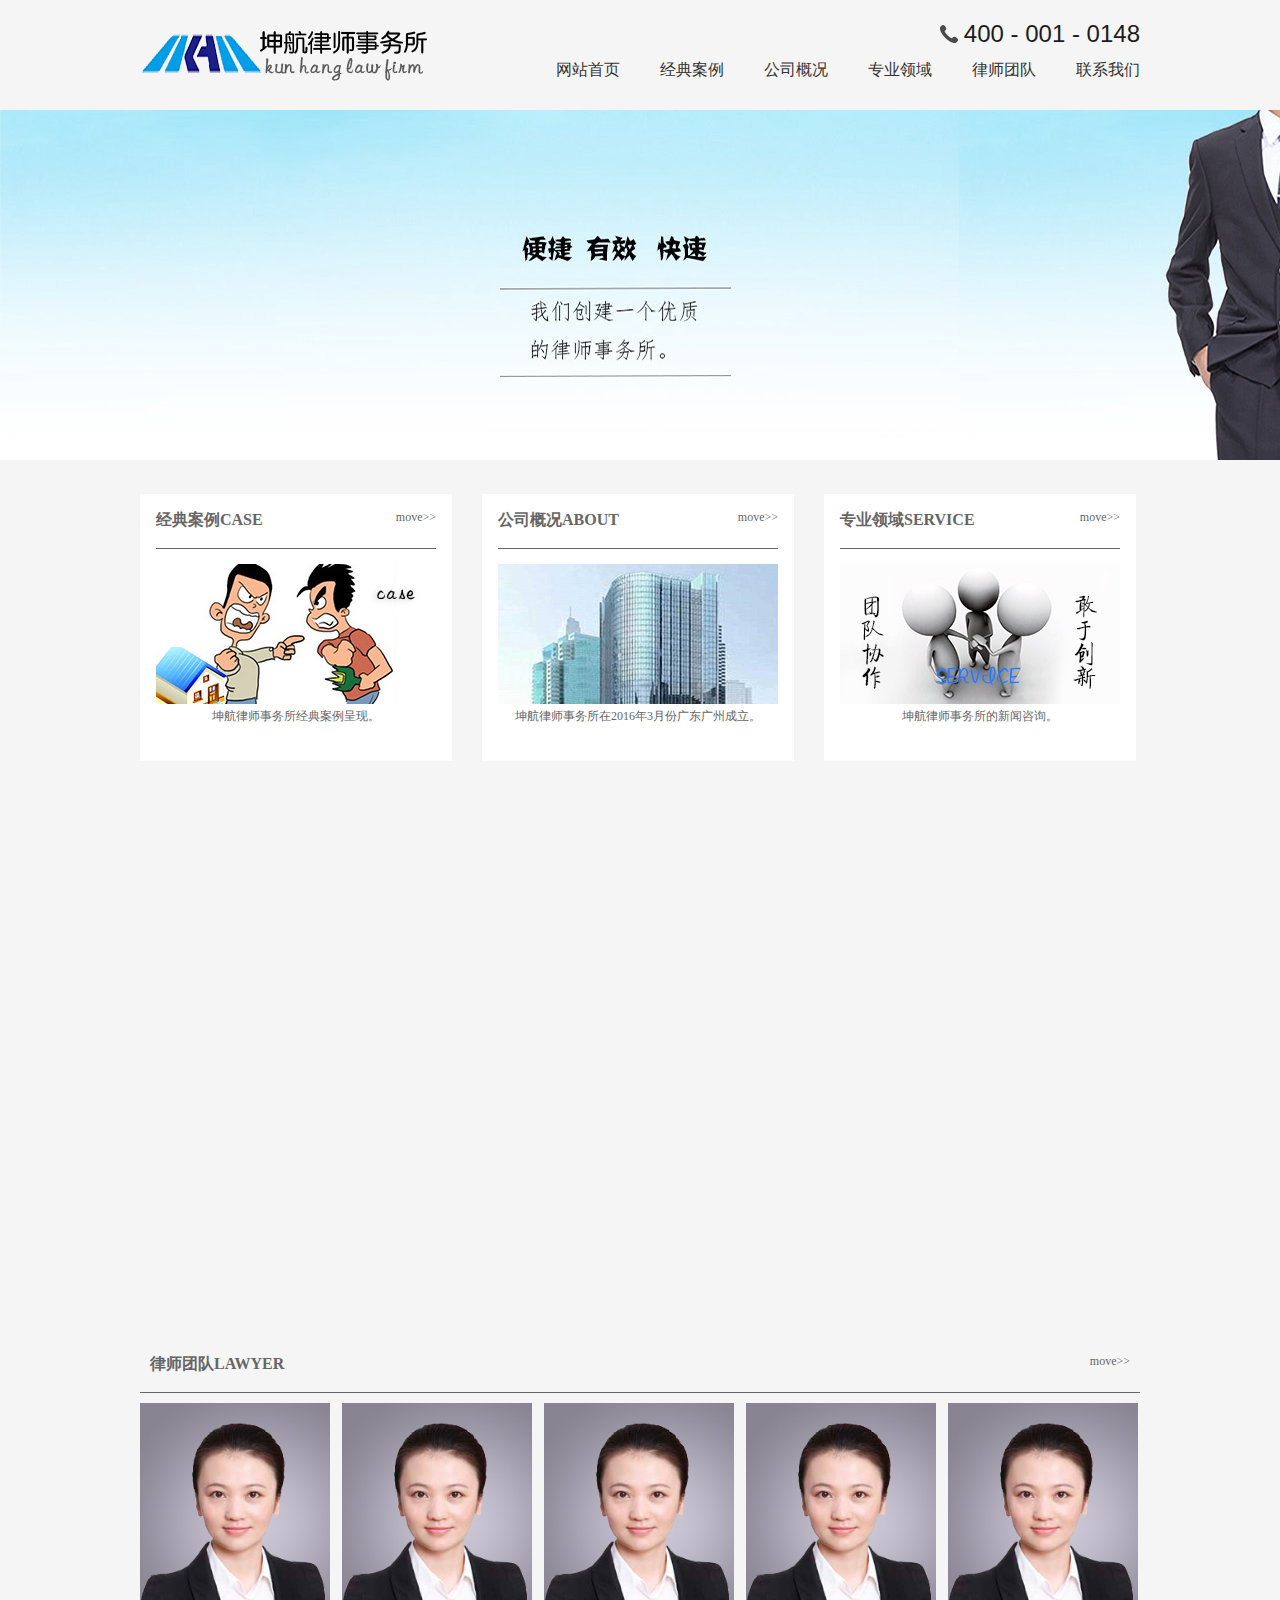
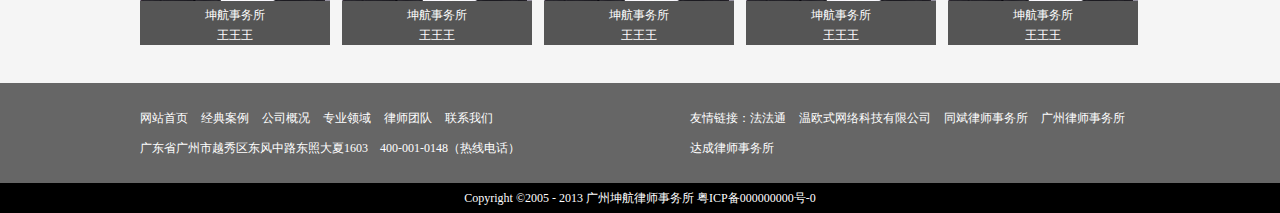
<file: index.html>
<!DOCTYPE html>
<html lang="en">
<head>
    <meta charset="UTF-8">
    <meta http-equiv="X-UA-Compatible" content="IE=edge">
    <meta name="viewport" content="width=device-width, initial-scale=1 , user-scalable=no">
    <meta name="keywords" content="律师事务所,广州律师事务所,法律咨询,委托,法律顾问,最好律师事务所之一,法律知识,法律,满意度高">
    <meta name="description" content="坤航律师事务所-实力的律所,律师事务所,广州律师事务所,法律咨询,委托,法律顾问,最好律师事务所之一,法律知识,法律,满意度高b">
    <link rel="shortcut icon" href="img/fav.ico" type="image/x-icon">
    <title>坤航律师事务所</title>
    <link rel="stylesheet" type="text/css" href="css/style.css">
</head>
<body>
<header class="header" id="header"></header>
<div class="banner">
    <ul>
        <li><img src="img/bg01.jpg" alt> </li>
    </ul>
</div>
<section class="content">
    <div class="case">
        <div class="c-top">
            <h3>经典案例CASE</h3>
            <span class="mores" onclick="window.location.href='case.html';">move>></span>
        </div>
        <div class="c-bottom" onclick="window.location.href='case.html';">
            <br>
            <img src="img/k03.jpg" width="100%">
            <p style="text-align: center;">坤航律师事务所经典案例呈现。</p>
            <!--<ul>
                <li>
                    <p>工地上受伤，下半身基本瘫痪.申请赔付</p>
                    <span>2016-5-12</span>
                </li>
                <li>
                    <p>工地上受伤，下半身基本瘫痪.申请赔付</p>
                    <span>2016-5-12</span>
                </li>
                <li>
                    <p>工地上受伤，下半身基本瘫痪.申请赔付</p>
                    <span>2016-5-12</span>
                </li>
                <li>
                    <p>工地上受伤，下半身基本瘫痪.申请赔付</p>
                    <span>2016-5-12</span>
                </li>
            </ul>-->
        </div>
    </div>
    <div class="about">
        <div class="c-top">
            <h3>公司概况ABOUT</h3>
            <span class="mores" onclick="window.location.href='about.html';">move>></span>
        </div>
        <div class="c-bottom" onclick="window.location.href='about.html';">
            <br>
           <img src="img/k02.jpg" width="100%">
            <p style="text-align: center;">坤航律师事务所在2016年3月份广东广州成立。</p>
        </div>
    </div>
    <div class="news">
        <div class="c-top">
            <h3>专业领域SERVICE</h3>
            <span class="mores">move>></span>
        </div>
        <div class="c-bottom">
            <br>
            <img src="img/k04.jpg" width="100%">
            <p style="text-align: center;">坤航律师事务所的新闻咨询。</p>
            <!--<ul>
                <li>
                    <p>工地上受伤，下半身基本瘫痪.申请赔付</p>
                    <span>2016-5-12</span>
                </li>
                <li>
                    <p>工地上受伤，下半身基本瘫痪.申请赔付</p>
                    <span>2016-5-12</span>
                </li>
                <li>
                    <p>工地上受伤，下半身基本瘫痪.申请赔付</p>
                    <span>2016-5-12</span>
                </li>
                <li>
                    <p>工地上受伤，下半身基本瘫痪.申请赔付</p>
                    <span>2016-5-12</span>
                </li>
            </ul>-->
        </div>
    </div>
</section>
<div class="map">
    <p style="text-align: center; margin-bottom: 5px; margin-top: 5px;">
        <iframe src="http://ueditor.baidu.com/ueditor/dialogs/map/show.html#center=113.282868,23.138212&zoom=18&width=1000&height=500&markers=113.282814,23.137821&markerStyles=l,A" frameborder="0" width="1000" height="500"></iframe>
    </p>
</div>
<div class="team">
    <div class="c-top">
        <h3>律师团队LAWYER</h3>
        <span class="mores">move>></span>
    </div>
    <div class="c-b">
        <ul>
            <li class="firli">
                <img src="img/phone02.jpg" width="190" alt>
                <p>坤航事务所<br>王王王</p>
            </li>
            <li>
                <img src="img/phone02.jpg"  width="190" alt>
                <p>坤航事务所<br>王王王</p>
            </li>
            <li>
                <img src="img/phone02.jpg"  width="190" alt>
                <p>坤航事务所<br>王王王</p>
            </li>
            <li>
                <img src="img/phone02.jpg"  width="190" alt>
                <p>坤航事务所<br>王王王</p>
            </li>
            <li>
                <img src="img/phone02.jpg"  width="190" alt>
                <p>坤航事务所<br>王王王</p>
            </li>
        </ul>
    </div>
</div>
<footer class="footer" id="footer"></footer>
</body>
<script type="text/javascript" src="js/try.js"></script>
</html>
</file>
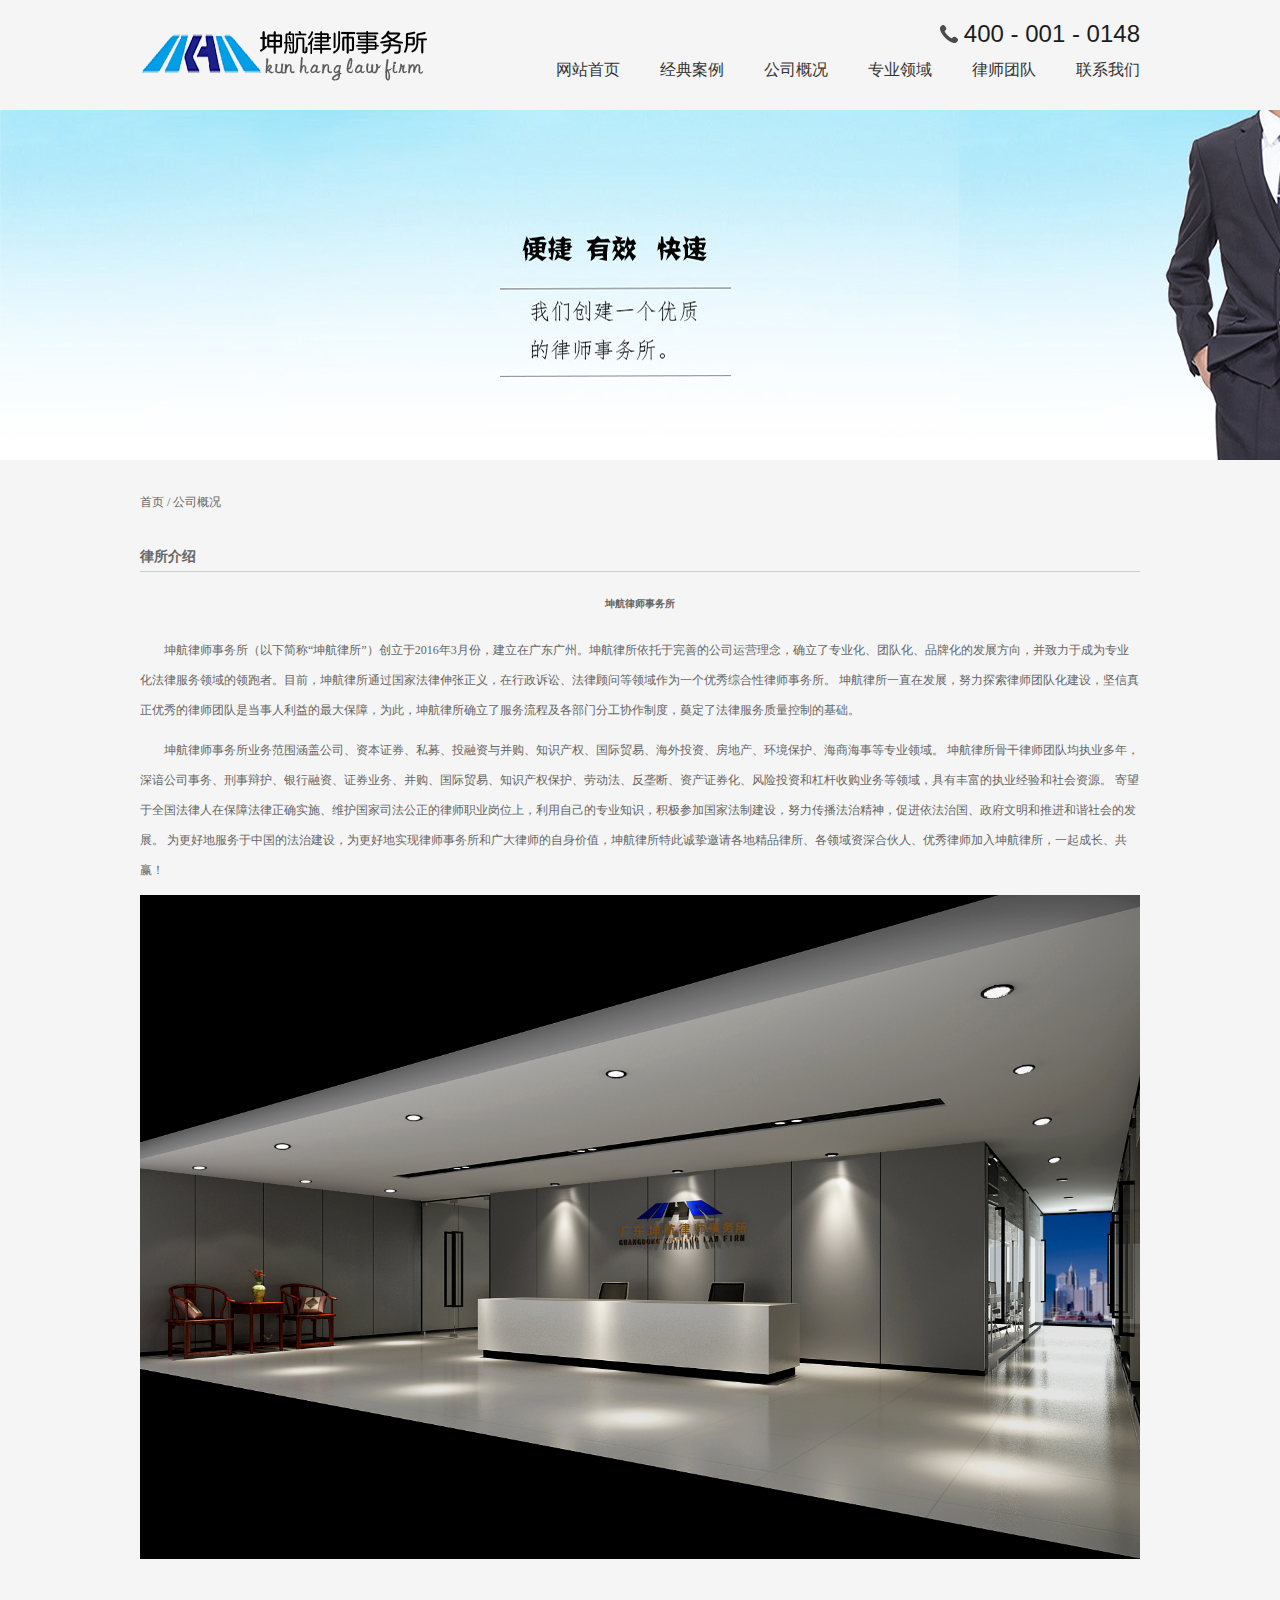
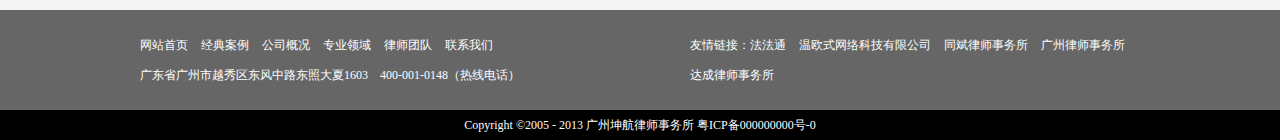
<file: about.html>
<!DOCTYPE html>
        <html lang="en">
        <head>
            <meta charset="UTF-8">
            <title>坤航律师事务所-公司概况</title>
            <link rel="shortcut icon" href="img/fav.ico" type="image/x-icon">
            <link rel="stylesheet" type="text/css" href="css/style.css">
        </head>
<body>
<header class="header" id="header"></header>
<div class="banner">
    <ul>
        <li><img src="img/bg01.jpg" alt> </li>
    </ul>
</div>
<!--con-->
<div class="content2">
    <div class="content2-">
        <a href="index.html">首页</a> / <span>公司概况</span>
    </div>
    <div class="content2-d">
        <h3>律所介绍</h3>
        <h5 style="text-align: center;">坤航律师事务所</h5>
        <p style="text-indent:2em;">坤航律师事务所（以下简称“坤航律所”）创立于2016年3月份，建立在广东广州。坤航律所依托于完善的公司运营理念，确立了专业化、团队化、品牌化的发展方向，并致力于成为专业化法律服务领域的领跑者。目前，坤航律所通过国家法律伸张正义，在行政诉讼、法律顾问等领域作为一个优秀综合性律师事务所。
            坤航律所一直在发展，努力探索律师团队化建设，坚信真正优秀的律师团队是当事人利益的最大保障，为此，坤航律所确立了服务流程及各部门分工协作制度，奠定了法律服务质量控制的基础。</p>
        <p style="text-indent: 2em;">坤航律师事务所业务范围涵盖公司、资本证券、私募、投融资与并购、知识产权、国际贸易、海外投资、房地产、环境保护、海商海事等专业领域。 坤航律所骨干律师团队均执业多年，深谙公司事务、刑事辩护、银行融资、证券业务、并购、国际贸易、知识产权保护、劳动法、反垄断、资产证券化、风险投资和杠杆收购业务等领域，具有丰富的执业经验和社会资源。
            寄望于全国法律人在保障法律正确实施、维护国家司法公正的律师职业岗位上，利用自己的专业知识，积极参加国家法制建设，努力传播法治精神，促进依法治国、政府文明和推进和谐社会的发展。 为更好地服务于中国的法治建设，为更好地实现律师事务所和广大律师的自身价值，坤航律所特此诚挚邀请各地精品律所、各领域资深合伙人、优秀律师加入坤航律所，一起成长、共赢！</p>
        <p><img src="img/lvsuo.jpg" width="100%"> </p>
    </div>
</div>
<!--con-->
<!--footer-->
<footer class="footer" id="footer"></footer>
</body>
<script type="text/javascript" src="js/try.js"></script>
</html></title>
</head>
</body>
</html>
</file>
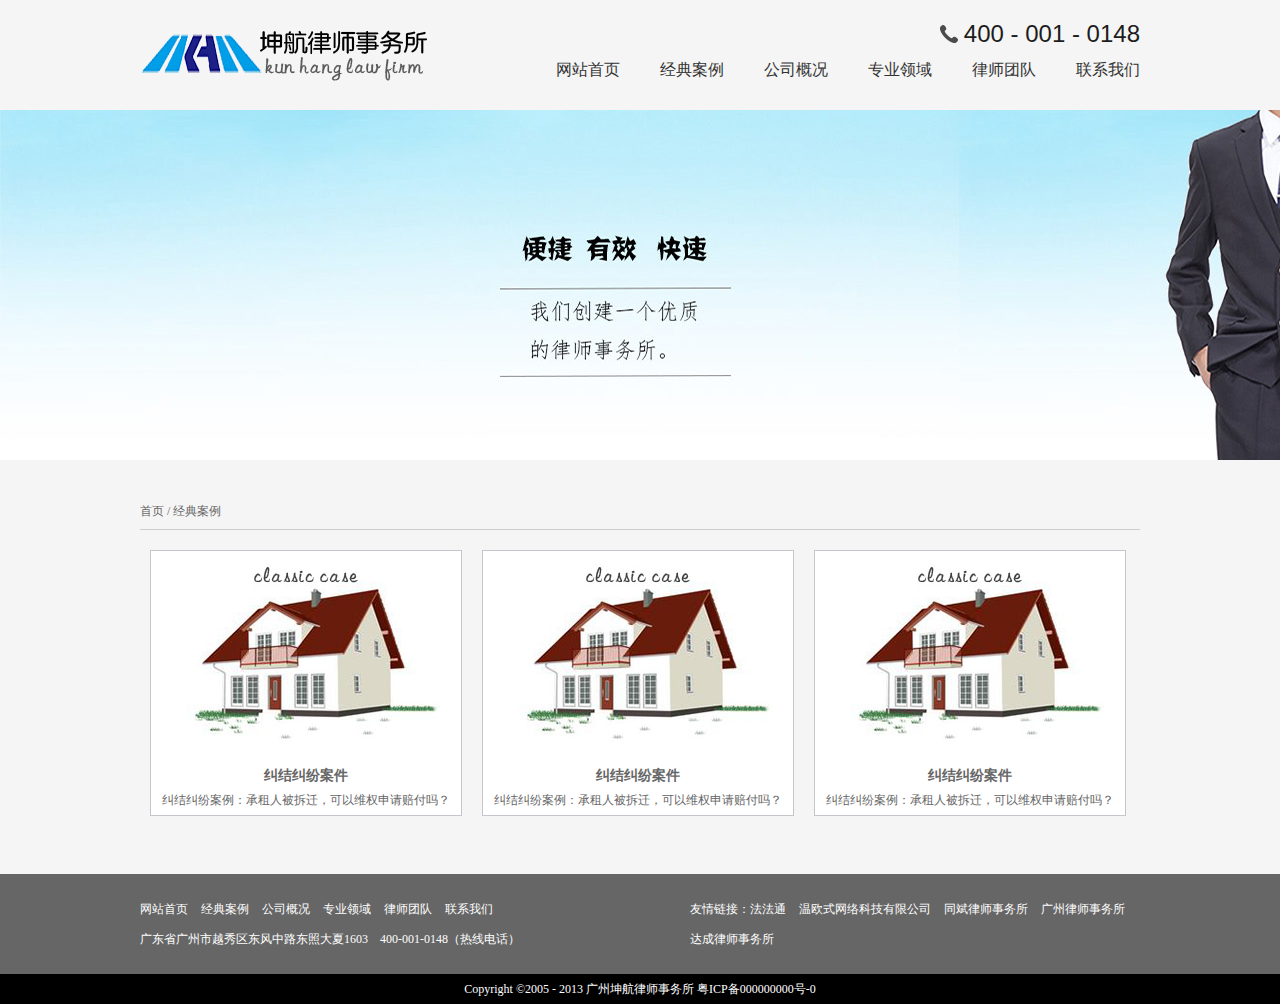
<file: case.html>
<!DOCTYPE html>
<html lang="en">
<head>
    <meta charset="UTF-8">
    <title>坤航律师事务所-经典案例</title>
    <link rel="shortcut icon" href="img/fav.ico" type="image/x-icon">
    <link rel="stylesheet" type="text/css" href="css/style.css">
</head>
<body>
<header class="header" id="header"></header>
<div class="banner">
    <ul>
        <li><img src="img/bg01.jpg" alt> </li>
    </ul>
</div>
<!--con-->
<div class="content1">
    <div class="content1-t">
        <a href="index.html">首页</a> / <span>经典案例</span>
    </div>
    <div class="content1-d">
        <ul class="list-anli">
            <li>
                <img src="img/case01.jpg" width="100%">
                <h3  style="text-align: center;">纠结纠纷案件</h3>
                <p style="text-align: center;">纠结纠纷案例：承租人被拆迁，可以维权申请赔付吗？</p>
            </li>
            <li>
                <img src="img/case01.jpg" width="100%">
                <h3  style="text-align: center;">纠结纠纷案件</h3>
                <p style="text-align: center;">纠结纠纷案例：承租人被拆迁，可以维权申请赔付吗？</p>
            </li>
            <li>
                <img src="img/case01.jpg" width="100%">
                <h3  style="text-align: center;">纠结纠纷案件</h3>
                <p style="text-align: center;">纠结纠纷案例：承租人被拆迁，可以维权申请赔付吗？</p>
            </li>
        </ul>
    </div>
</div>
<!--con-->
<!--footer-->
<footer class="footer" id="footer"></footer>
</body>
<script type="text/javascript" src="js/try.js"></script>
</html>
</file>
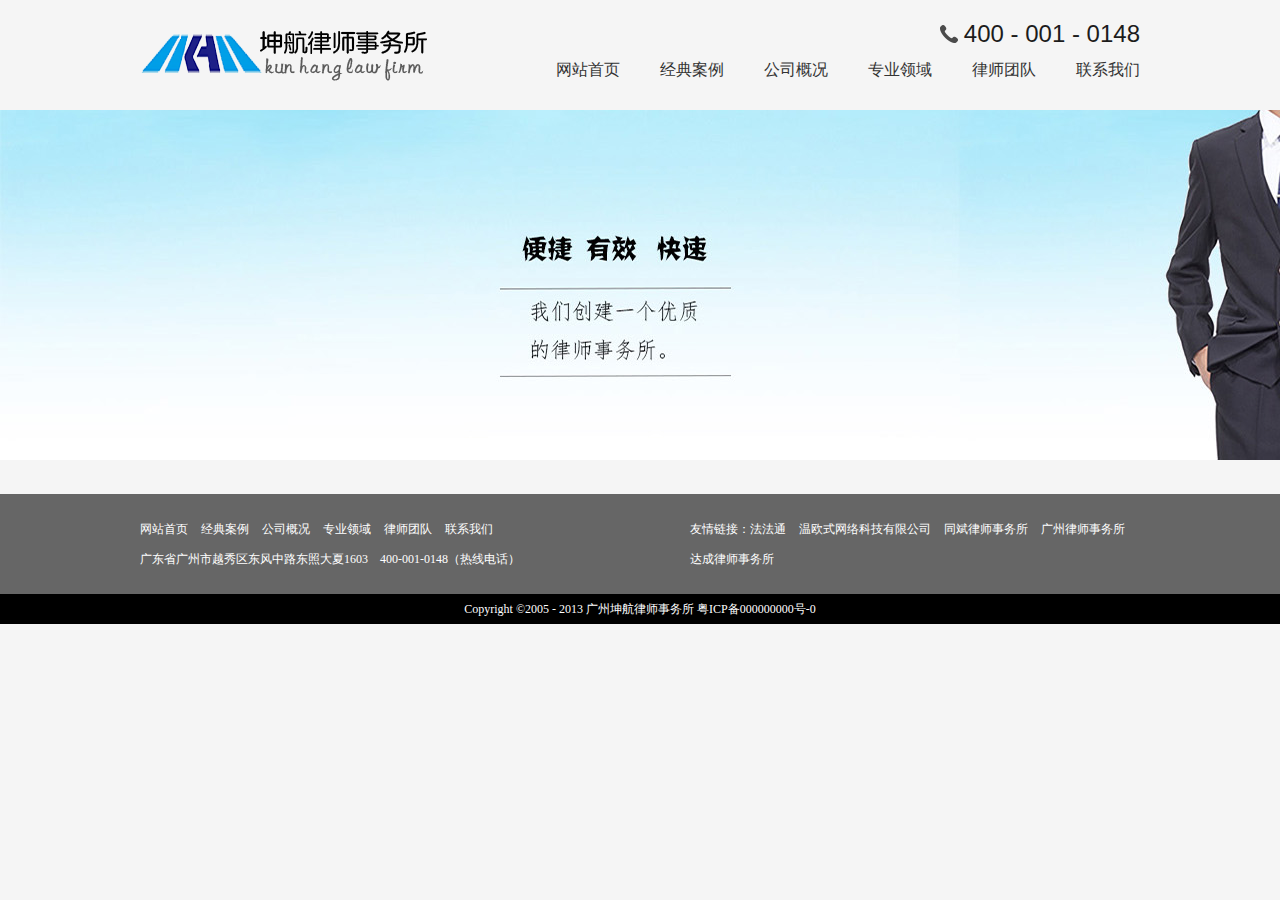
<file: service.html>
<!DOCTYPE html>
<html lang="en">
<head>
    <meta charset="UTF-8">
    <title>坤航律师事务所-专业领域</title>
    <link rel="shortcut icon" href="img/fav.ico" type="image/x-icon">
    <link rel="stylesheet" type="text/css" href="css/style.css">
</head>
<body>
<header class="header" id="header"></header>
<div class="banner">
    <ul>
        <li><img src="img/bg01.jpg" alt> </li>
    </ul>
</div>
<!--con-->

<!--con-->
<!--footer-->
<footer class="footer" id="footer"></footer>
</body>
<script type="text/javascript" src="js/try.js"></script>
</html></title>
</head>
</body>
</html>
</file>
<file: css/style.css>
/* CSS Document */
body,div,p,span,a,ul,ol,li,dl,dt,dd,h1,h2,h3,h4,img,input,textarea{margin:0; padding:0; border:0; list-style:none;}
body{    font-family: "微软雅黑";font-size: 12px; color:#666666; background:#f5f5f5;}
a{color:#666; text-decoration:none;}
a:hover{color:#009ee5; text-decoration:none;}

/*header*/
.wrap{ width:1000px;height:110px; margin: 0 auto;}
.logo{ margin-top: 20px;float: left;}
.logo-r{
    float: right;}
.logo-r p{
    font-size: 24px;
    color: #1c1c1c;
    font-family: Arial, Helvetica, sans-serif;
    padding-left: 24px;
    background: url(../img/phone.png) no-repeat center left;
    float: right;
    margin-top: 20px;
}
.nav{
    margin-top: 60px;
    clear: both;
}
.nav ul li{
    float: left;
    padding: 0 20px;
}
.nav ul li a:hover{color:#009ee5;}
.nav ul .lastli{ padding-right: 0;}
.nav ul li .kha{
    display: block;
    font-size: 16px;
    color: #333;
    height: 40px;
}
/*content*/
.content{width:1000px;height:250px; margin: 0 auto; margin-top: 30px;}
.mores{cursor: pointer;}
.mores:hover{color:#009ee5;}
.content>div{float:left;background: #fff;padding:16px; width: 28%;height: 235px;}
.case,.about{margin-right:3%;}
.c-top{height: 38px;
    border-bottom:1px solid #666;}
.c-top h3{float: left;font-size: 16px; }
.c-top span{float: right;cursor: pointer;}
.c-bottom{cursor: pointer;}
.c-bottom ul li{ height: 40px;font-size: 12px; line-height: 40px;border-bottom:1px dashed #666;cursor: pointer; padding-left: 10px; background: url("../img/k01.png") no-repeat left center;}
.c-bottom ul li p{float: left;}
.c-bottom ul li span{float: right;}
/*map*/
.map{width:1000px;height:550px; margin: 0 auto; margin-top:60px;}
.map p{width: 100%;}
/*team*/
.team{width: 1000px;margin:0 auto; }
.team .c-top{padding:0 10px;}
.c-b{height: 250px;overflow: hidden; margin-top: 10px;}
.c-b ul{width:999999px;}
.c-b li{
    float: left; margin-left: 12px;text-align: center;background:#555;}
.c-b li p{
    color: #fff;
    line-height: 20px;
    }
.c-b  .firli{ margin-left:0;}
/*footer*/
.footer{background: #666; width: 100%; height: 100px;color: #fff;margin-top: 30px;}
.footer-in{width: 1000px; height: 80px;margin: 0 auto; padding-top: 20px;}
.khc{color:#fff; margin-right: 10px;}
.f-l{width: 45%; float: left;}
.f-l p{width:100%; line-height: 30px;}
.f-r{float: right;width: 45%;}
.f-r p{line-height: 30px;}
.f-r p a{margin-right:13px;color: #fff;}
.beian{ background: #000;color:#fff; text-align: center; height: 30px; line-height: 30px;}

/*casepage*/
.content1{width:1000px;height:350px; margin: 0 auto; margin-top: 30px;}
.content1-t{ height: 35px; line-height: 35px; border-bottom: 1px solid #ccc;}
.list-anli li{
    border: 1px solid #c5c6cc;
    background: #fff;
    float: left;
    margin:0 10px;
    margin-top: 20px;
    cursor: pointer;
    padding: 5px;
}
.list-anli li h3{height: 30px; line-height: 30px;}
.list-anli li p{height: 20px; line-height: 20px;}
/*.list-anli li:nth-of-type(1){margin-left: 0;}*/

/*aboutpage*/
.content2{width:1000px;height:auto; margin: 0 auto; margin-top: 30px;}
.content2-t{ height: 35px; line-height: 35px; border-bottom: 1px solid #ccc;}
.content2-d{margin-top: 30px;line-height: 30px;}
.content2-d h3{border-bottom:1px solid #ccc; height: 30px; line-height: 30px; }
.content2-d p{padding-bottom: 10px;}
</file>
